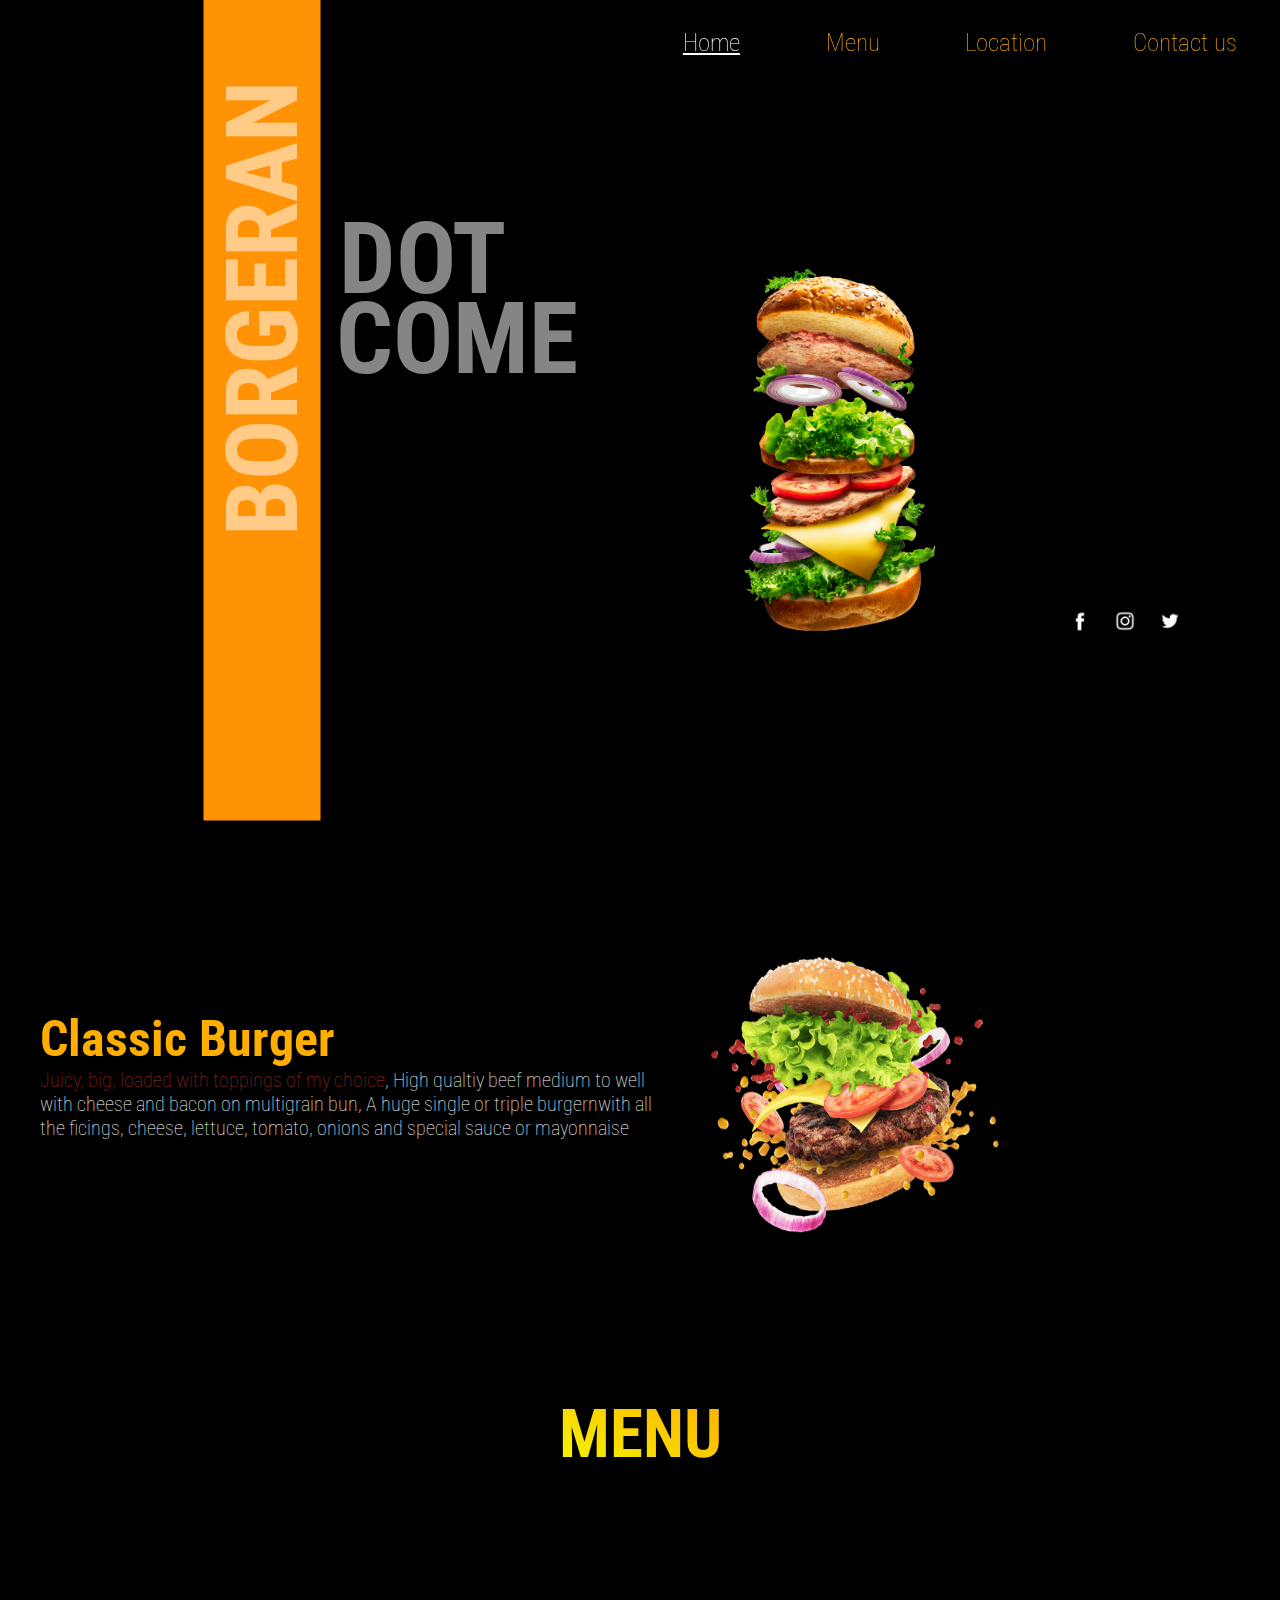
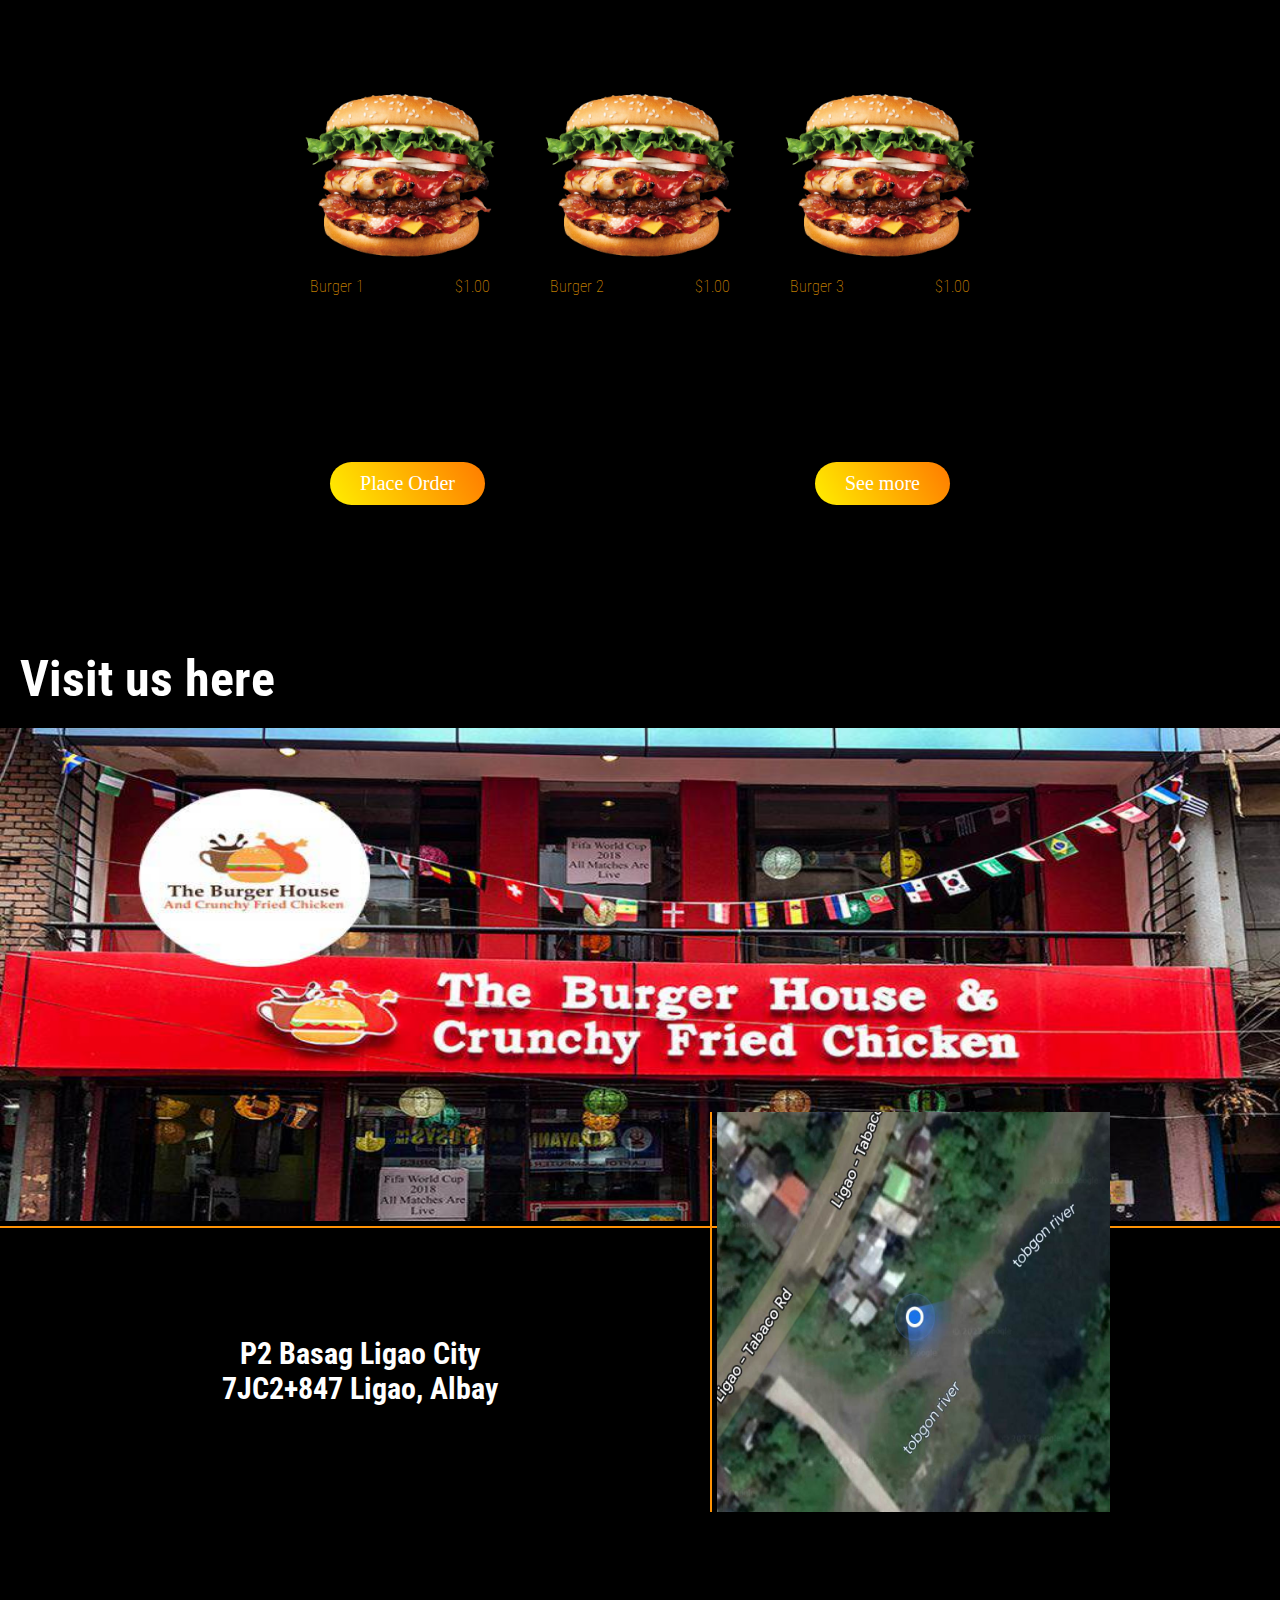
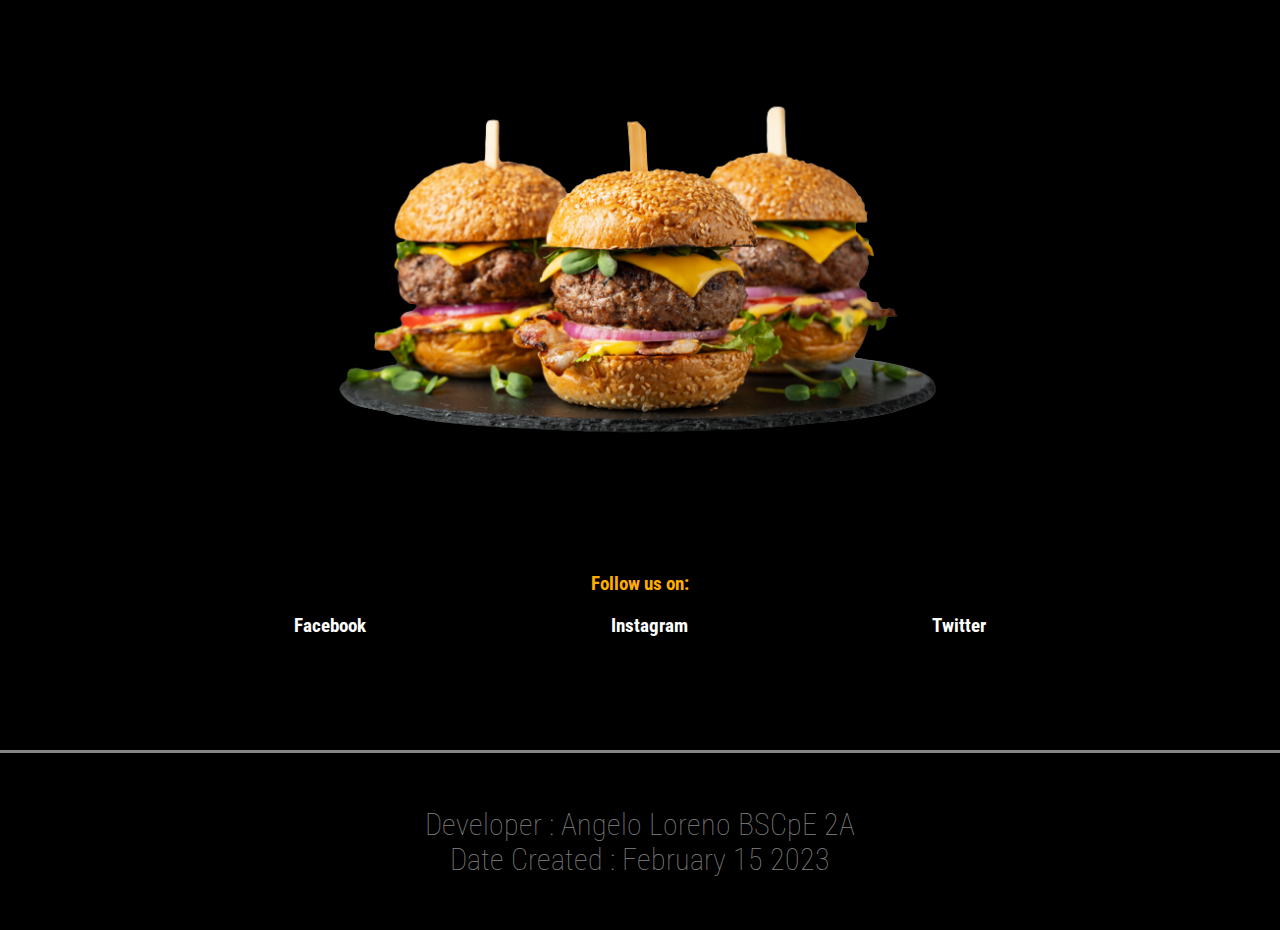
<file: index.html>
<!DOCTYPE html>
<html lang="en">
<head>
    <meta charset="UTF-8">
    <meta http-equiv="X-UA-Compatible" content="IE=edge">
    <meta name="viewport" content="width=device-width, initial-scale=1.0">
    <title>Burger Webpage</title>
    <link rel="stylesheet" href="style.css">
    <link rel="preconnect" href="https://fonts.googleapis.com">
    <link rel="preconnect" href="https://fonts.gstatic.com" crossorigin>
    <link href="https://fonts.googleapis.com/css2?family=Roboto+Condensed:wght@700&display=swap" rel="stylesheet">
</head>
<body>
        <div class="nav-bar">
            <ul>
                <li><a class="btn active" href="#">Home</a></li>
                <li><a class="btn " href="#second-page">Menu</a></li>
                <li><a class="btn " href="#location">Location</a></li>
                <li><a class="btn " href="tel: #09453313767">Contact us</a></li>
            </ul>
        </div>
        <div class="text-background">
            <h1 id="borgeran">BORGERAN</h1>
            <h1 id="dot">DOT</h1>
            <h1 id="come">COME</h1>
        </div>
    <div class="home-page">
        <img id="firstB" src="img/Floating-burger-transparent-background-PNG-removebg-preview.png" alt="Floating Burger">
    
        <div id="soc-med">
            <div class="socmed fb"><a href="https://facebook.com"><img src="img/facebook.png" alt="facebook"></a></div>
            <div class="socmed ig"><a href="https://instagram.com"><img src="img/instagram.png" alt="instagram"></a></div>
            <div class="socmed twitter"><a href="https://twitter.com"><img src="img/twitter.png" alt="twitter"></a></div>
        </div>
    </div>
    <div class="intro">
        <div class="disc">
            <h3>Classic Burger</h3>
            <p><span style="color:brown"> Juicy, big, loaded with toppings of my choice</span>, High qualtiy beef medium to well with cheese and bacon on multigrain bun, A huge single or triple burgernwith all the ficings, cheese, lettuce, tomato, onions and special sauce or mayonnaise </p>
        </div>
        <img src="/img/Floating-burger-PNG (1).png" alt="floating burger" width="200">
    </div>
    <div id="second-page">
        <h1>MENU</h1>
            <div id="list-burger">
            <div class="borger">
                <img src="/img/Delicious-hamburger-png-removebg-preview.png" alt="borger ka sakin">
                <div class="footer-borger">
                    <p>Burger 1</p>
                    <p>$1.00</p>
                </div>
            </div>
            <div class="borger">
                <img src="/img/Delicious-hamburger-png-removebg-preview.png" alt="borger ka sakin">
                <div class="footer-borger">
                    <p>Burger 2</p>
                    <p>$1.00</p>
                </div>
            </div>
            <div class="borger">
                <img src="/img/Delicious-hamburger-png-removebg-preview.png" alt="borger ka sakin">
                <div class="footer-borger">
                    <p>Burger 3</p>
                    <p>$1.00</p>
                </div>
            </div>
            <div class="borger last">
                <img src="/img/Delicious-hamburger-png-removebg-preview.png" alt="borger ka sakin">
                <div class="footer-borger">
                    <p>Burger 4</p>
                    <p>$1.00</p>
                </div>
            </div>
        </div>
        <div class="buttons">
            <a href="#"><input type="submit" value="Place Order" id="place_order"></a>
            <a href="/soon.html"><input type="submit" value="See more" id="place_order"></a>
        </div>
    </div>
    <div id="location">
        <h1>Visit us here</h1>
        <img id="house" src="img/location2.jpg" alt="house">
        <img id="loc" src="img/location.jpg" alt="basag ligao city">
        <div class="location-disc">
            <h4>P2 Basag Ligao City</h4>
            <h4>7JC2+847 Ligao, Albay</h4>
        </div>
        <img id="home-burger" src="/img/set-homemade-delicious-burgers-_2_-removebg-preview.png" alt="burger">
    </div>
    <div id="follow">
        <h3>Follow us on: </h3>
        <div class="platform">
            <h3>Facebook</h3>
            <h3>Instagram</h3>
            <h3>Twitter</h3>
        </div>
    </div>
    <footer>
        <p> Developer : Angelo Loreno BSCpE 2A</p>
        <p> Date Created : February 15 2023</p>
    </footer>
</body>
<script>
    let btnContainer = document.getElementsByClassName("nav-bar")
    let btns = document.getElementsByClassName('btn')

    for(let i = 0; i < btns.length; i++){
        btns[i].addEventListener('click', function(){
            let current = document.getElementsByClassName('active')
            current[0].className = current[0].className.replace("active")
            this.className += " active"
        })
    }

</script>
</html>
</file>
<file: style.css>
*{
    padding: 0;
    margin: 0;
    box-sizing: border-box;
}
body{
    width: 100%;
    height: 100vh;
    background: rgb(0, 0, 0);
    font-family:'Roboto Condensed', sans-serif;
    font-weight: 50;
}

.nav-bar{
    position: fixed;
    width:100%;
    padding-top: 28px;
    z-index: 10;
}
.nav-bar ul{
    width: 100%;
    display: flex;
    flex-direction: row;
    justify-content: space-around;
    list-style: none;
}

.nav-bar a{
    text-decoration: none;
    color: rgb(255, 174, 0);
}
a:hover{
    color: rgb(255, 255, 255);
    transition: 0.2s;
}
.nav-bar li .active{
    color: white;
    text-decoration: underline;
}
.home-page{
    width:100%;
    height: 100vh;
    display: flex;
    flex-direction: column;
    justify-content: center;
    align-items: center;
}
.home-page img{
    width: 360px;
    height: 360px;
    position: relative;
    top: 0;
}

.text-background #dot, #come{
    display: none;
}
.text-background{
    width: 100%;
    height: 100vh;
    position: absolute;
    display: flex;
    flex-direction: column;
    justify-content: center;
    align-items: center;
}
.text-background h1{
    width: 80%;
    position: absolute;
    text-align: center;
    top: 300px;
    font-size: 69.5px;
    color: rgba(255, 255, 255, 0.521);
    /*transform: rotate(270deg);*/
}

#soc-med{
    width: 90%;
    height: 30vh;
    /*background-color: aqua;*/
    position: absolute;
    top:430px;
    display: flex;
    flex-direction: column;
    justify-content: end;
}

.socmed{
    background: rgb(255, 255, 255);
    width:25px;
    height: 25px;
    display: flex;
    flex-direction: column;
    justify-content: center;
    align-items: center;
    border-radius: 50%;
    margin: 10px;
}
.socmed:hover{
    background: rgb(255, 174, 0);
    transform: 0.3s;
}
.socmed img{
    width:30px;
    height: 30px;
}

.intro{
    color:white;
    width:100%;
    height: 200px;
    /*background: rgb(255, 174, 0);*/
    display: flex;
    flex-direction: row;
    padding: 10px;
}

.intro img{
    border-bottom: 3px solid rgb(255, 174, 0);
    margin-bottom: 20px;
}
.intro h3{
    font-size: 25px;
    color: rgb(255, 174, 0);
}
.intro .disc p{
    font-size: smaller;
}
#second-page{
    width: 100%;
    height: 100vh;
    color: rgb(255, 255, 255);
    display: flex;
    flex-direction: column;
    align-items: center;
    justify-content: space-around;
}
#second-page h1{
    text-align: center;
    padding-top:20px;
}

#second-page #list-burger{
    width:100%;
    height:450px;
    /*border: 5px solid rgb(255, 255, 255);*/
    display: inline-grid;
    grid-template-columns: 2fr 1fr;
    align-items: center;
    padding-left:15px;
    padding-right:15px;
}
#second-page #list-burger .borger{
    width: 150px;
    height: 200px;
    /*border: 3px solid rgb(255, 255, 255);*/
    display: flex;
    flex-direction: column;
    justify-content: space-around;
}
#second-page #list-burger .borger img{
    width:150px;
    height: 150px;
}
#second-page #list-burger .borger .footer-borger{
    color: rgb(255, 174, 0);
    display: flex;
    flex-direction: row;
    justify-content: space-between;
}
#second-page .buttons{
    width:100%;
    display: flex;
    flex-direction: row;
    justify-content: space-evenly;
    align-items: flex-end;
}

#second-page #list-burger .borger img:hover{
    border: 3px solid rgb(255, 174, 0);
    border-radius: 0.5em;
}

#place_order{
    all: unset;
    font-family:cursive;
    background: linear-gradient(60deg, rgb(255, 238, 0), rgb(255, 123, 0));
    padding: 5px 17px;
    border-radius: 1.5em;
}
.buttons a{
    text-decoration: none;
    color: rgb(255, 255, 255);
}
#place_order:hover{
    background: rgb(255, 174, 0);
}
#button:hover{
    background: rgb(12, 12, 12);
}
#location{
    width:100%;
    height: 100vh;
    color:rgb(255, 255, 255);
    text-align: center;
}
#location h1{
    padding:20px;
}
#location #loc{
    width:150px;
    height: 150px;
    position: relative;
    top: -50px;
    left:90px;
    z-index: 3;
    border-left: 2px solid rgb(255, 147, 5);
    padding-left:5px;
}
#location #home-burger{
    width:100%;
    position: relative;
    top:-400px;
}
#location #house{
    width:100%;
    height: 200px;
    padding-bottom:5px;
    border-bottom: 2px solid rgb(255, 147, 5);
}
#location .location-disc{
    width: 50%;
    height: 50vh;
    position: relative;
    top:-130px;
}
#follow{
    width: 100%;
    height: 30vh;
    color: rgb(255, 174, 0);
    display: flex;
    flex-direction: column;
    justify-content: center;
    align-items: center;
   
}
#follow h3{
     padding-bottom: 20px;
}
#follow .platform{
    width:100%;
    color: rgb(255, 255, 255);
    display:flex;
    flex-direction: row;
    justify-content: space-evenly;
}
.platform h3:hover{
    color: rgb(255, 147, 5);
}

footer{
    width: 100%;
    height: 20vh;
    color: rgba(255, 255, 255, 0.521);
    border-top: 3px solid rgba(255, 255, 255, 0.521);
    display: flex;
    flex-direction: column;
    justify-content: center;
    align-items: center;
}

@media screen and (min-width: 768px){
    .nav-bar{
        font-size: 25px;
        display: flex;
        flex-direction: row;
        justify-content:flex-end;
        align-items: center;
    }
    .nav-bar ul{
        width: 50%;
    }
    
    .text-background #borgeran{
        background: rgb(255, 147, 5);
        font-size:100px;
        position: absolute;
        left:-250px;
        top: 250px;
        transform: rotate(270deg);
        padding: 0;
    }
    .text-background #dot{
        display: block;
        position: absolute;
        top:200px;
        left: -90px;
        font-size: 100px;
    }
    .text-background #come{
        display: block;
        position: absolute;
        top:280px;
        left: -55px;
        font-size: 100px;
    }
    .home-page #firstB{
        width:400px;
        height: 400px;
        position: relative;
        top: 0;
        left: 200px;
    }
    #soc-med{
        display: flex;
        flex-direction: row;
        position: absolute;
        top:600px;
        left: 40px;
    }
    .intro{
        margin-top: 100px;
        padding-left: 40px;
    }
    .intro .disc{
        width: 50%;
    }
    .intro .disc h3{
        font-size: 50px;
    }
    .intro .disc p{
        font-size: 20px;
    }
    .intro img{
        position: relative;
        top:-70px;
        left:50px;
        width: 300px;
        height: 300px;
        border: none;
    }
    #second-page{
        margin-top: 40px;
    }
    #second-page h1{
        background: -webkit-linear-gradient(60deg, rgb(244, 248, 0), rgb(255, 166, 0));
        -webkit-background-clip: text;
        -webkit-text-fill-color: transparent;
        margin-top: 100px;
        font-size: 67px;
    }
    #second-page #list-burger{
        display: flex;
        flex-direction: row;
        justify-content: center;
        align-items: center;
    }
    #second-page #list-burger .last{
        display: none;
    }
    #second-page #list-burger .borger{
        margin:20px;
        width: 200px;
        height: 200px;
    }
    #second-page #list-burger .borger img{
        width: 200px;
        height: 200px;
    }
    #second-page #list-burger .borger .footer-borger{
        margin: 10px;
    }
    #second-page .buttons{
        width:100%;
        display: flex;
        flex-direction: row;
        justify-content: space-evenly;
        align-items: flex-end;
    }
    #place_order{
        font-size: 20px;
        padding: 10px 30px;
    }
    #location{
        width:100%;
        margin-top: 90px;
    }
    #location h1{
        width: 100%;
        font-size: 50px;
        text-align: start;
    }
    #location #house{
        width:100%;
        height: 340px;
    }
    #location #loc{
        width:200px;
        height: 200px;
        position: relative;
        top: -50px;
        left:270px;
    }
    #location .location-disc{
        width: 50%;
        height: 50vh;
        font-size: 30px;
        position: relative;
        top:-130px;
        left:40px;
    }
    #location #home-burger{
        width: 70%;
        position: relative;
        top:-400px;
    }
    #follow{
        margin-top: 200px;
    }
    #follow .platform{
        width:100%;
        color: rgb(255, 255, 255);
        display:flex;
        flex-direction: row;
        justify-content: space-evenly;
        padding-left: 50px;
        padding-right: 50px;
    }
    footer p{
        font-size: 20px;
    }
    @media screen and (min-width: 1024px){
        #location #house{
            height: 500px;
        }
        #location #loc{
            width:400px;
            height: 400px;
            position: relative;
            top: -120px;
        }
        #location .location-disc{
            width: 50%;
            height: 50vh;
            font-size: 30px;
            position: relative;
            top:-300px;
            left:40px;
        }
        #location #home-burger{
            width: 50%;
            position: relative;
            top:-400px;
        }
        #follow{
            margin-top: 550px;
        }
        footer p{
            font-size: 30px;
        }
    }
    @media screen and (min-width: 1417px){
        .text-background h1{
            width: 50%;
        }
        .home-page #firstB{
            width: 500px;
            height: 500px;
            position: relative;
            top: 0;
        }
        .text-background #dot{
            display: block;
            position: absolute;
            top:250px;
            left: -90px;
            font-size: 100px;
        }
        .text-background #come{
            display: block;
            position: absolute;
            top:250px;
            left: 150px;
            font-size: 100px;
        }
        #location #house{
            width: 70%;
            height: 450px;
        }
        #location #loc{
            width:300px;
            height: 300px;
            position: relative;
            left: 10px;
            top: -50px;
        }
        #location #home-burger{
            width: 40%;
            position: relative;
            top:-270px;
            left:300px;
        }
        #location .location-disc{
            width: 50%;
            height: 50vh;
            font-size: 30px;
            position: relative;
            top:120px;
            left:40px;
        }
        #follow{
            margin-top: 300px;
        }
    }
}
</file>
